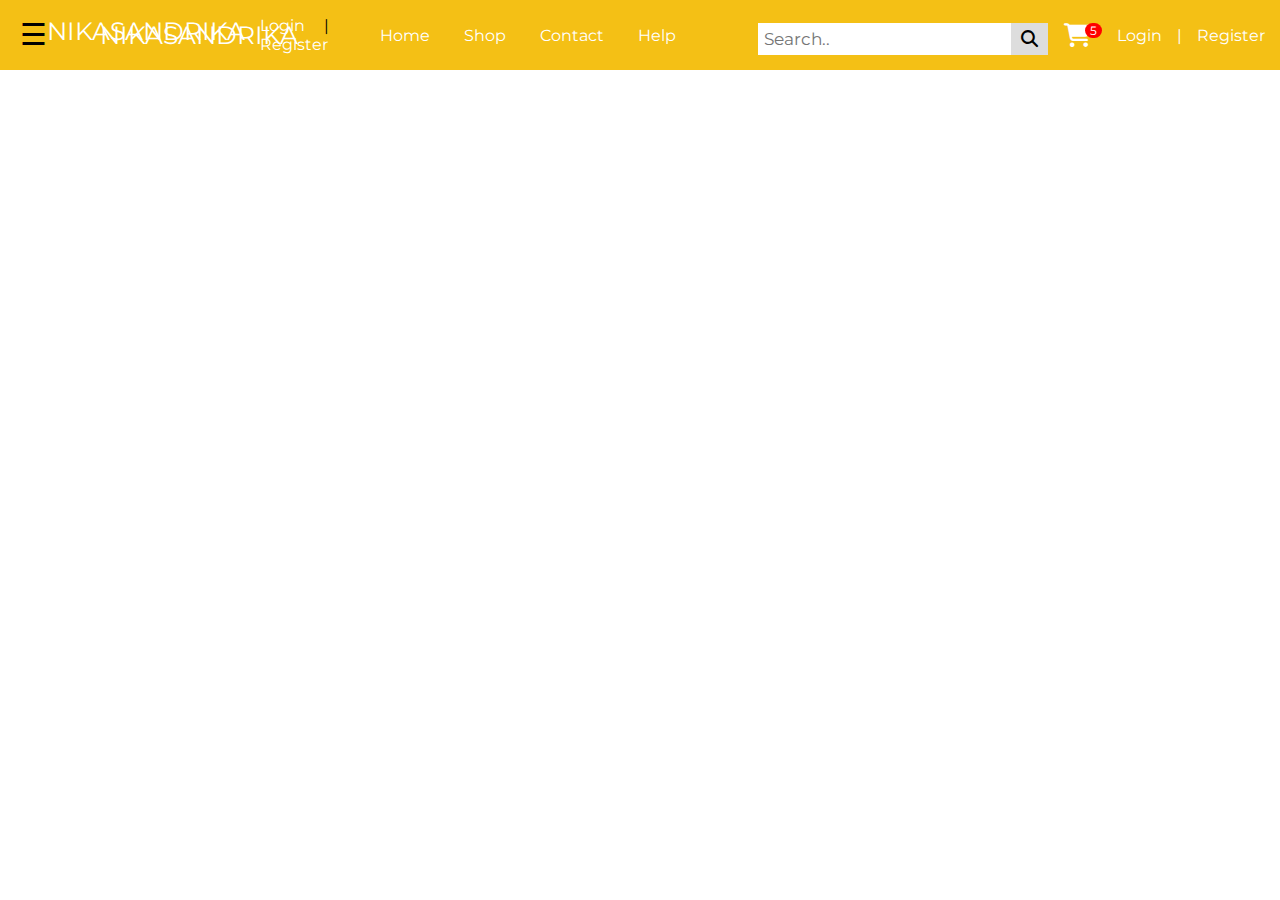
<file: index.html>
<!DOCTYPE html>
<html lang="en">
<head>
    <meta charset="UTF-8">
    <meta http-equiv="X-UA-Compatible" content="IE=edge">
    <meta name="viewport" content="width=device-width, initial-scale=1.0">
    <link rel="stylesheet" href="./css/style.css">
    <link rel="stylesheet" href="https://unpkg.com/swiper@8/swiper-bundle.min.css"/>
    <link rel="stylesheet" href="https://cdnjs.cloudflare.com/ajax/libs/font-awesome/6.1.1/css/all.min.css">
    <link rel="stylesheet" href="css/responsive.css">
    <title>Document</title>
</head>
<body>
    <header class="header-container">
        <div class="burgermenu">
            <div id="myNav" class="overlay">
                <a href="javascript:void(0)" class="closebtn" onclick="closeNav()">&times;</a>
                <div class="overlay-content">
                    <a href="" class="sigane">                    
                        <div class="search-container2">
                            <form action="search-bar">
                                <input class="searchbar-input" type="text" placeholder="Search.." name="search">
                                <button type="submit"><i class="fa fa-search"></i></button>
                            </form>
                        </div>
                    </a>
                    <a href="./index.html">Home</a>
                    <a href="./shop.html">Shop</a>
                    <a href="#">Contact</a>
                    <a href="#">Help</a>
                </div>
            </div>
              <span style="font-size:30px;cursor:pointer" onclick="openNav()">&#9776;</span>
              <div class="logo2">
                <a href="./index.html">NIKASANDRIKA</i></a>
            </div>
            <div class="login">
                <a class="header-text-item" href="./auth.html">Login</a>
                <span>|</span>
                <a class="header-text-item" href="./registration.html">Register</a>
               </div>
        </div>
        <div class="container header-container">
            <div class="logo">
                <a href="./index.html">NIKASANDRIKA</i></a>
            </div>
            <nav>
                <div>
                    <a href="./index.html">Home</a>
                    <a href="./shop.html">Shop</a>
                    <a href="#">Contact</a>
                    <a href="#">Help</a>
                </div>
            </nav>
            <div class="header-text">
                <div class="search-container">
                    <form action="search-bar">
                      <input class="searchbar-input" type="text" placeholder="Search.." name="search">
                      <button type="submit"><i class="fa fa-search"></i></button>
                    </form>
                </div>
                <span class="cart-container">
                    <div class="fa" style="font-size:24px"><a href=""><i class="fa-solid fa-cart-shopping"></a></i></div>
                    <span class='badge badge-warning' id='lblCartCount'> 5 </span>
                </span>
                <a class="header-text-item" href="./auth.html">Login</a>
                <span>|</span>
                <a class="header-text-item" href="./registration.html">Register</a>
            </div>
        </div>
    </header>
    <!-- <div class="container">
        <div class="slideshow-container">

            <div class="mySlides fade">
              <div class="numbertext">1 / 3</div>
              <img src="images/banners/banner.jpg" style="width:100%">
            </div>
            
            <div class="mySlides fade">
              <div class="numbertext">2 / 3</div>
              <img src="images/banners/banner1.jpg" style="width:100%">
            </div>
            
            <div class="mySlides fade">
              <div class="numbertext">3 / 3</div>
              <img src="images/banners/banner.jpg" style="width:100%">
            </div>
            
            <a class="prev" onclick="plusSlides(-1)">❮</a>
            <a class="next" onclick="plusSlides(1)">❯</a>
            
            </div>
            <br>
            
            <div style="text-align:center">
              <span class="dot" onclick="currentSlide(1)"></span> 
              <span class="dot" onclick="currentSlide(2)"></span> 
              <span class="dot" onclick="currentSlide(3)"></span> 
            </div>
    </div>
        <h4 class="header-title">Top Products</h4>
        <div class="container home-container">
            <div class="home-card">
                <img src="./images/product/ATX-Jeans.jpg" alt="Atx-Jeans" style="width:100%">
                <h1>Atx-Jeans</h1>
                <p class="price">$19.99</p>
                <p>Some text about the jeans. Super slim and comfy lorem ipsum lorem jeansum. Lorem jeamsun denim lorem jeansum.</p>
                <p><button class="btn-primary">Add to Cart</button></p>
            </div>
            <div class="home-card">
                <img src="./images/product/ATX-Jeans.jpg" alt="Atx-Jeans" style="width:100%">
                <h1>Atx-Jeans</h1>
                <p class="price">$19.99</p>
                <p>Some text about the jeans. Super slim and comfy lorem ipsum lorem jeansum. Lorem jeamsun denim lorem jeansum.</p>
                <p><button class="btn-primary">Add to Cart</button></p>
            </div>
            <div class="home-card">
                <img src="./images/product/ATX-Jeans.jpg" alt="Atx-Jeans" style="width:100%">
                <h1>Atx-Jeans</h1>
                <p class="price">$19.99</p>
                <p>Some text about the jeans. Super slim and comfy lorem ipsum lorem jeansum. Lorem jeamsun denim lorem jeansum.</p>
                <p><button class="btn-primary">Add to Cart</button></p>
            </div>
            <div class="home-card">
                <img src="./images/product/ATX-Jeans.jpg" alt="Atx-Jeans" style="width:100%">
                <h1>Atx-Jeans</h1>
                <p class="price">$19.99</p>
                <p>Some text about the jeans. Super slim and comfy lorem ipsum lorem jeansum. Lorem jeamsun denim lorem jeansum.</p>
                <p><button class="btn-primary">Add to Cart</button></p>
            </div>
        </div> -->


    <script src="./javascript/main.js"></script>
</body>
</html>
</file>
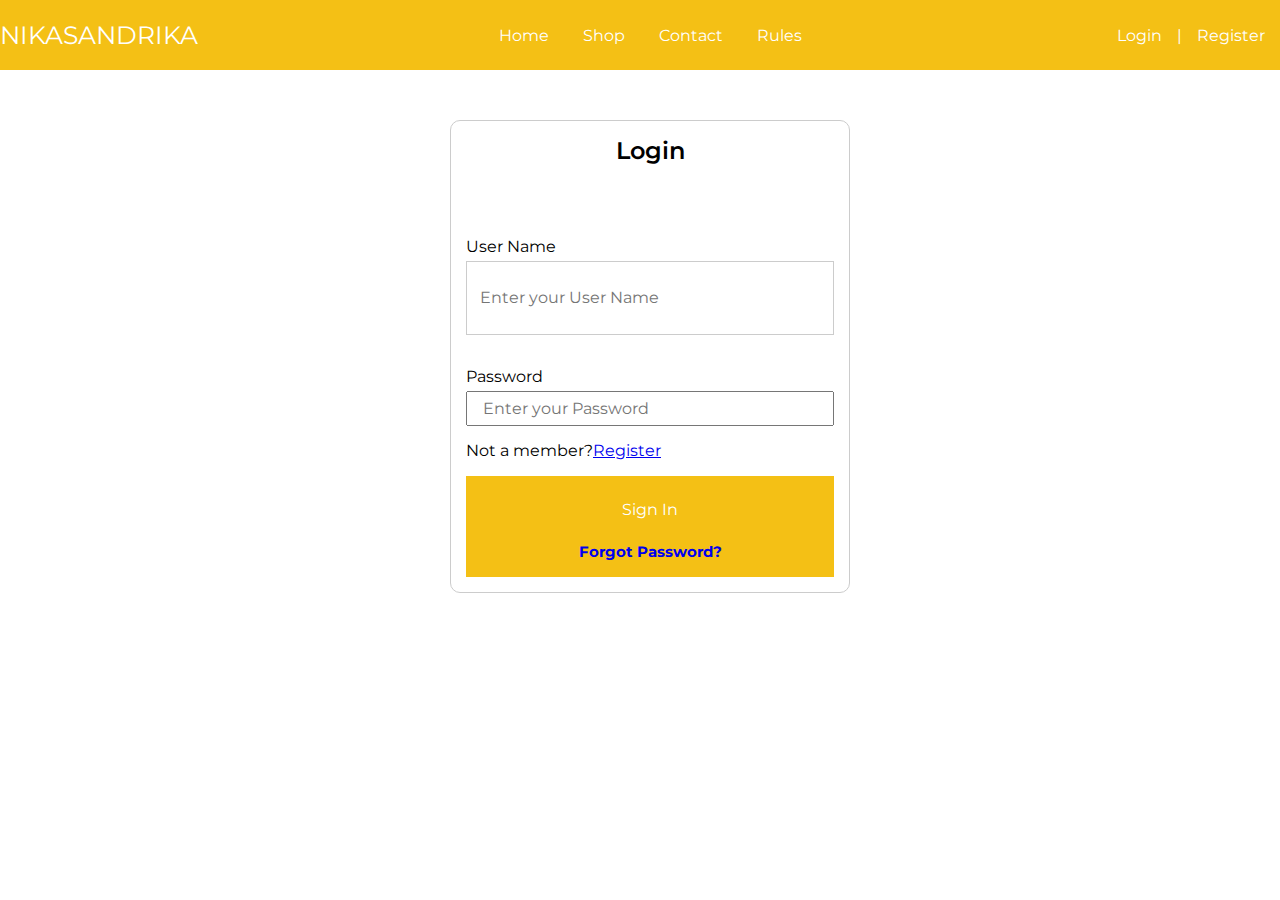
<file: auth.html>
<!DOCTYPE html>
<html lang="en">
    <head>
        <meta charset="UTF-8">
        <meta http-equiv="X-UA-Compatible" content="IE=edge">
        <meta name="viewport" content="width=device-width, initial-scale=1.0">
        <link rel="stylesheet" href="./css/style.css">
        <link rel="stylesheet" href="https://cdnjs.cloudflare.com/ajax/libs/font-awesome/6.1.1/css/all.min.css" integrity="sha512-KfkfwYDsLkIlwQp6LFnl8zNdLGxu9YAA1QvwINks4PhcElQSvqcyVLLD9aMhXd13uQjoXtEKNosOWaZqXgel0g==" crossorigin="anonymous" referrerpolicy="no-referrer" />
        <title>Document</title>
    </head>
    <body>
        <header class="header-container">
            <div class="container header-container">
                <div class="logo">
                    <a href="#">NIKASANDRIKA</i></a>
                </div>
                <nav>
                    <div>
                        <a href="./index.html">Home</a>
                        <a href="./shop.html">Shop</a>
                        <a href="#">Contact</a>
                        <a href="#">Rules</a>
                    </div>
                </nav>
                <div class="header-text">
                    <a href="#"><i class="fa-solid fa-cart-shopping shopping-icon"></i></a>
                    <a class="header-text-item" href="./auth.html">Login</a>
                    <span>|</span>
                    <a class="header-text-item" href="./registration.html">Register</a>
                </div>
            </div>
        </header>
        <div class="container body-container">
            <div class="auth-form-container">
                <form action="">
                    <h1>Login</h1>
                    <div class="form-group">
                        <label class="text-input-label" for="userName">User Name</label>
                        <input class="text-input" type="text" name="userName" id="userName" placeholder="Enter your User Name" required>
                    </div>
                    <div class="form-group">
                        <label class="text-input-label"  for="password">Password</label>
                        <input class="text-input" type="password" name="password" id="password" placeholder="Enter your Password" required>
                    </div>
                    <div class="form-grop">
                        <p>Not a member?<a href="./registration.html">Register</a></p>
                    </div>
                    <div class="submit">
                        <button class="btn btn-primary">Sign In</button>
                        <a class="reset-pass-link" href="./reset.html">Forgot Password?</a>
                    </div>
                </form>
            </div>
        </div>
    </body>
</html>
</file>
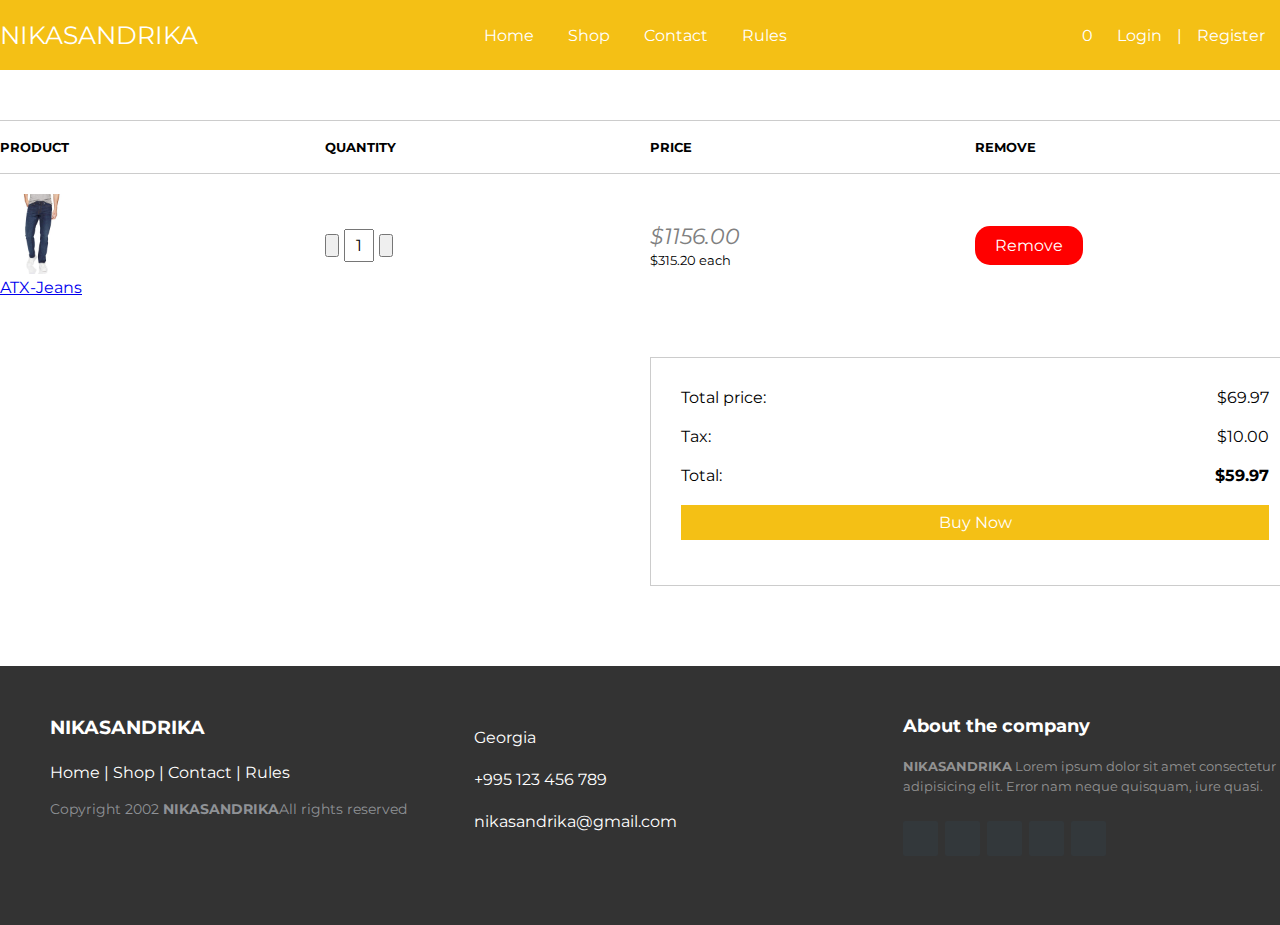
<file: cart.html>
<!DOCTYPE html>
<html lang="en">
<head>
    <meta charset="UTF-8">
    <meta http-equiv="X-UA-Compatible" content="IE=edge">
    <meta name="viewport" content="width=device-width, initial-scale=1.0">
    <link rel="stylesheet" href="./css/style.css">
    <link rel="stylesheet" href="https://cdnjs.cloudflare.com/ajax/libs/font-awesome/6.1.1/css/all.min.css" integrity="sha512-KfkfwYDsLkIlwQp6LFnl8zNdLGxu9YAA1QvwINks4PhcElQSvqcyVLLD9aMhXd13uQjoXtEKNosOWaZqXgel0g==" crossorigin="anonymous" referrerpolicy="no-referrer" />
    <title>Document</title>
</head>
<body>
    <header class="header-container">
        <div class="container header-container">
            <div class="logo">
                <a href="#">NIKASANDRIKA</i></a>
            </div>
            <nav>
                <div>
                    <a href="./index.html">Home</a>
                    <a href="./shop.html">Shop</a>
                    <a href="#">Contact</a>
                    <a href="#">Rules</a>
                </div>
            </nav>
            <div class="header-text">
                <a href="#"><i class="fa-solid fa-cart-shopping shopping-icon"></i></a>
                <span class="badge badge-pill badge-danger notify">0</span>
                <a class="header-text-item" href="./auth.html">Login</a>
                <span>|</span>
                <a class="header-text-item" href="./registration.html">Register</a>
            </div>
        </div>
    </header>
    <section id="cart" class="section-p1">
        <div class="container">
            <table width="100%">
                <div>
                    <thead>
                        <tr>
                            <td>Product</td>
                            <td>Quantity</td>
                            <td>Price</td>
                            <td>Remove</td>
                        </tr>
                    </thead>
                    <tbody>
                        <td>
                            <figure class="product">
                                <div class="aside"><img src="./images/product/ATX-Jeans.jpg"></div>
                                <figcaption class="info">
                                    <a href="#" class="title text-dark">ATX-Jeans</a>
                                </figcaption>
                            </figure>
                        </td>
                        <td> 
                            <div class="col"> 
                                <div class="quantity">
                                    <div class="input-group-prepend">
                                        <button class="btn" type="button" id="button-plus"> <i class="fa fa-minus"></i> </button>
                                    </div>
                                    <input type="text" class="form-control"  value="1">
                                    <div class="input-group-append">
                                        <button class="btn" type="button" id="button-minus"> <i class="fa fa-plus"></i> </button>
                                    </div>
                                </div>
                            </div>
                        </td>
                        <td> 
                            <div class="price-wrap"> 
                                <var class="price">$1156.00</var> 
                                <small class="text-muted"> $315.20 each </small> 
                            </div> <!-- price-wrap .// -->
                        </td>
                        <td class="text-right"> 
                        <a href="" class="btn btn-danger"><span>Remove</span></a>
                        </td>
                    </tbody>
                </div>
            </table>
        </div>
        <div class="container">
            <div class="cart">
                <div class="card-body">
                    <dl class="dlist-align">
                      <dt >Total price:</dt>
                      <dd>$69.97</dd>
                    </dl>
                    <dl class="dlist-align">
                      <dt>Tax:</dt>
                      <dd> $10.00</dd>
                    </dl>
                    <dl class="dlist-align">
                      <dt>Total:</dt>
                      <dd><strong>$59.97</strong></dd>
                    </dl>
                <button class="btn-primary">Buy Now</button>
        </div>
    </section>
    <footer class="footer-distributed">
        <div class="container">
            <div class="footer-left">
                <h3>NIKASANDRIKA</h3>
                <p class="footer-links">
                    <a href="./index.html">Home</a>
                    <span>|</span>
                    <a href="./shop.html">Shop</a>
                    <span>|</span>
                    <a href="#">Contact</a>
                    <span>|</span>
                    <a href="#">Rules</a>
                </p>
                <p class="footer-company-name">Copyright 2002 <strong>NIKASANDRIKA</strong>All rights reserved</p>
            </div>
            <div class="footer-center">
                <div>
                    <i class="fa-solid fa-location-dot"></i>
                    <p>Georgia</p>
                </div>
                <div>
                    <i class="fa fa-phone"></i>
                    <p>+995 123 456 789</p>
                </div>
                <div>
                    <i class="fa fa-envelope"></i>
                    <p><a href="#">nikasandrika@gmail.com</a></p>
                </div>
            </div>
            <div class="footer-right">
                <p class="footer-company-about">
                    <span>About the company</span>
                    <strong>NIKASANDRIKA</strong> Lorem ipsum dolor sit amet consectetur adipisicing elit. Error nam neque quisquam, iure quasi.
                </p>
                <div class="footer-icons">
                    <a href="#"><i class="fa-brands fa-facebook-f"></i></a>
                    <a href="#"><i class="fa-brands fa-instagram"></i></a>
                    <a href="#"><i class="fa-brands fa-linkedin-in"></i></a>
                    <a href="#"><i class="fa-brands fa-twitter"></i></a>
                    <a href="#"><i class="fa-brands fa-github"></i></a>
                </div>
            </div>
        </div>
   </footer>
    

    <script src="./javascript/main.js"></script>
</body>
</html>
</file>
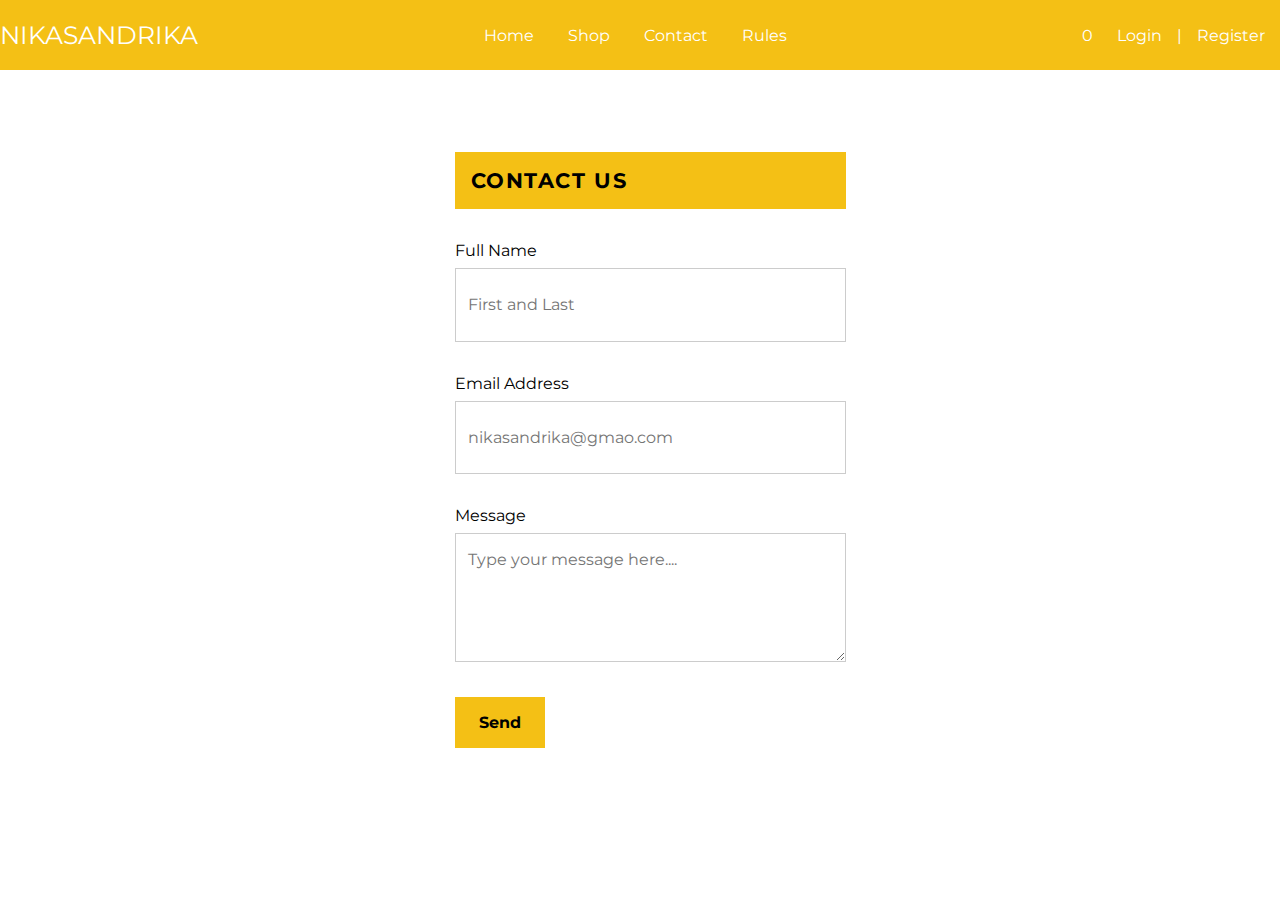
<file: contact.html>
<!DOCTYPE html>
<html lang="en">
<head>
    <meta charset="UTF-8">
    <meta http-equiv="X-UA-Compatible" content="IE=edge">
    <meta name="viewport" content="width=device-width, initial-scale=1.0">
    <link rel="stylesheet" href="./css/style.css">
    <title>Document</title>
</head>
<body>
    <header class="header-container">
        <div class="container header-container">
            <div class="logo">
                <a href="#">NIKASANDRIKA</i></a>
            </div>
            <nav>
                <div>
                    <a href="./index.html">Home</a>
                    <a href="./shop.html">Shop</a>
                    <a href="#">Contact</a>
                    <a href="#">Rules</a>
                </div>
            </nav>
            <div class="header-text">
                <a href="#"><i class="fa-solid fa-cart-shopping shopping-icon"></i></a>
                <span class="badge badge-pill badge-danger notify">0</span>
                <a class="header-text-item" href="./auth.html">Login</a>
                <span>|</span>
                <a class="header-text-item" href="./registration.html">Register</a>
            </div>
        </div>
    </header>
    <section class="container">
        <div class="wrapper">
            <h2>CONTACT US</h2>
            <form action="" method="POST">
              <div class="form-group">
                <label for="name">Full Name</label>
                <input type="text" name="Name" id="name" placeholder="First and Last" required minlength="3" maxlength="25" />
              </div>
              <div class="form-group">
                <label for="email">Email Address</label>
                <input type="email" name="Email" id="email" placeholder="nikasandrika@gmao.com" required />
              </div>
              <div class="form-group">
                <label for="message">Message</label>
                <textarea name="Message" id="message" rows="5" placeholder="Type your message here...."></textarea>
              </div>
              <div class="form-group">
                <button type="submit" class="submit">Send</button>
              </div>
            </form>
          </div>
    </section>
</body>
</html>
</file>
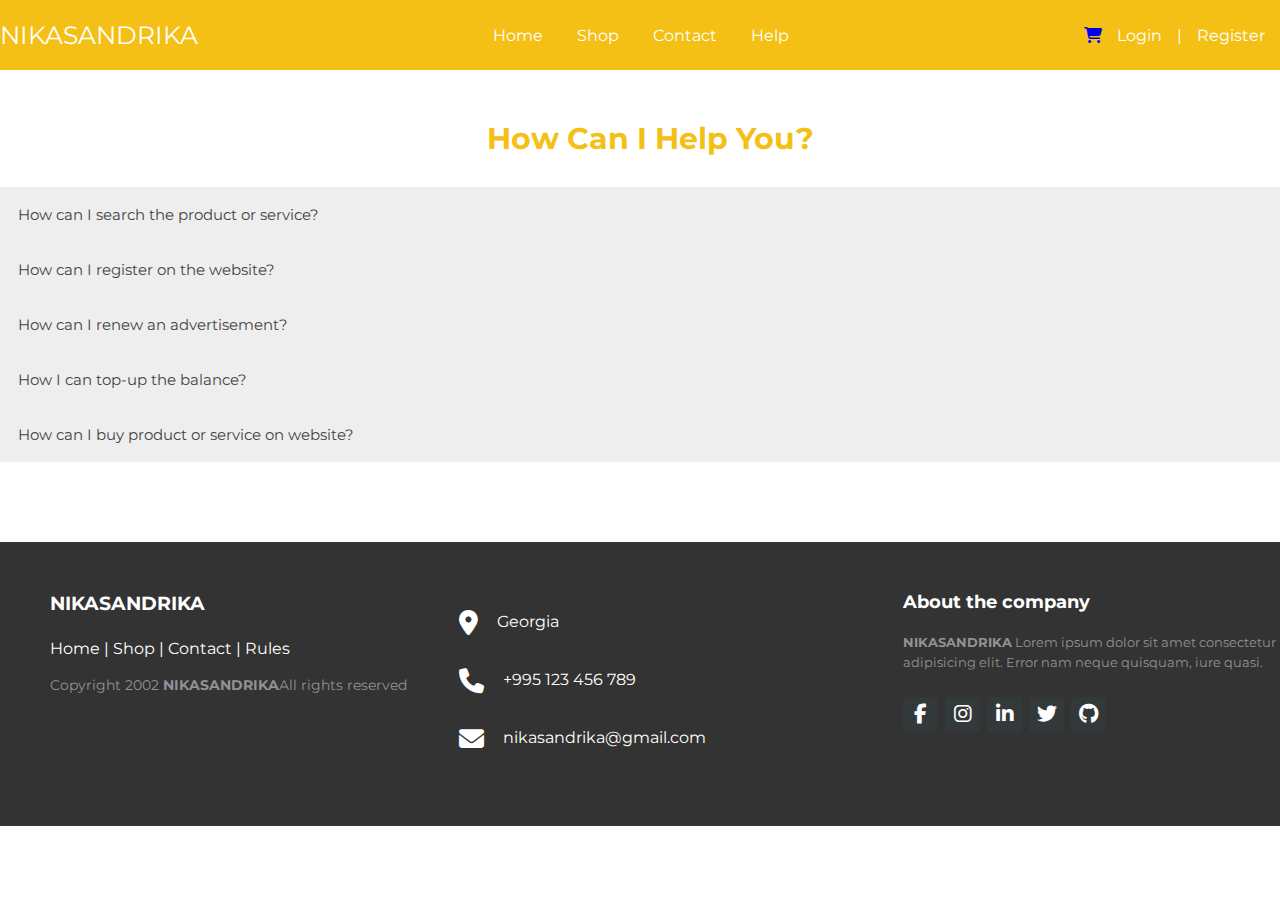
<file: help.html>
<!DOCTYPE html>
<html lang="en">
<head>
    <meta charset="UTF-8">
    <meta http-equiv="X-UA-Compatible" content="IE=edge">
    <meta name="viewport" content="width=device-width, initial-scale=1.0">
    <link rel="stylesheet" href="./css/style.css">
    <link rel="stylesheet" href="https://cdnjs.cloudflare.com/ajax/libs/font-awesome/6.1.1/css/all.min.css">
    <title>Document</title>
</head>
<body>
    <header class="header-container">
        <div class="container header-container">
            <div class="logo">
                <a href="#">NIKASANDRIKA</i></a>
            </div>
            <nav>
                <div>
                    <a href="./index.html">Home</a>
                    <a href="./shop.html">Shop</a>
                    <a href="#">Contact</a>
                    <a href="#">Help</a>
                </div>
            </nav>
            <div class="header-text">
                <a href="./cart.html"><i class="fa-solid fa-cart-shopping shopping-icon"></i></a>
                <a class="header-text-item" href="./auth.html">Login</a>
                <span>|</span>
                <a class="header-text-item" href="./registration.html">Register</a>
            </div>
        </div>
    </header>
    <section class="container help-container">
        <h3>How Can I Help You?</h3>
        <button class="accordion">How can I search the product or service?</button>
<div class="panel">
    <p>You can search for desirable products and services on the website by categories and with key words. Clicking on the button “Search” there will appear advertisements for you. On the left side of the search results there is additional menu which helps you to filter advertisements in details by price range, by product condition, by type of advertisement or by type of selling.</p>
</div>

<button class="accordion">How can I register on the website?</button>
<div class="panel">
    <p>In order to use the Mymarket services completely, first you should register on the web page. On the home page click the button  “Log in”, then click the button  “Registration” and fill the required fields.
        E-mail - In this field please indicate your active e-mail, because after registration it is necessary to activate the profile from the specified e-mail.</p>
</div>

<button class="accordion">How can I renew an advertisement?</button>
<div class="panel">
    <p>In the process of searching for ads on Mymarket, after selecting the corresponding category first you can see the Super VIP advertisements, afterwards VIP+ advertisements, then VIP advertisements, and afterwards advertisements by categories in chronological order. </p>
</div>
<button class="accordion">How I can top-up the balance?</button>
<div class="panel">
    <p>In order to top-up the balance you will need your users name or users ID number (indicated on My Page) and smart payment machine (Paybox, Express pay or iPay).  The payment process in the smart payment machine is the following: </p>
</div>
<button class="accordion">How can I buy product or service on website?</button>
<div class="panel">
    Enter the required product  page, click on "Buy", select quantity of units and click on "Continue".
In case of first purchase, you need to fill your personal information and delivery address. For that click on the button  select "new address list", fill in the recipient's name, number, tel. Number and address where you want to receive the order.
</div>
    </section>
    <footer class="footer-distributed">
        <div class="container">
            <div class="footer-left">
                <h3>NIKASANDRIKA</h3>
                <p class="footer-links">
                    <a href="./index.html">Home</a>
                    <span>|</span>
                    <a href="./shop.html">Shop</a>
                    <span>|</span>
                    <a href="#">Contact</a>
                    <span>|</span>
                    <a href="#">Rules</a>
                </p>
                <p class="footer-company-name">Copyright 2002 <strong>NIKASANDRIKA</strong>All rights reserved</p>
            </div>
            <div class="footer-center">
                <div>
                    <i class="fa-solid fa-location-dot"></i>
                    <p>Georgia</p>
                </div>
                <div>
                    <i class="fa fa-phone"></i>
                    <p>+995 123 456 789</p>
                </div>
                <div>
                    <i class="fa fa-envelope"></i>
                    <p><a href="#">nikasandrika@gmail.com</a></p>
                </div>
            </div>
            <div class="footer-right">
                <p class="footer-company-about">
                    <span>About the company</span>
                    <strong>NIKASANDRIKA</strong> Lorem ipsum dolor sit amet consectetur adipisicing elit. Error nam neque quisquam, iure quasi.
                </p>
                <div class="footer-icons">
                    <a href="#"><i class="fa-brands fa-facebook-f"></i></a>
                    <a href="#"><i class="fa-brands fa-instagram"></i></a>
                    <a href="#"><i class="fa-brands fa-linkedin-in"></i></a>
                    <a href="#"><i class="fa-brands fa-twitter"></i></a>
                    <a href="#"><i class="fa-brands fa-github"></i></a>
                </div>
            </div>
        </div>
   </footer>

    
    <script src="./javascript/app.js">

    </script>
</file>
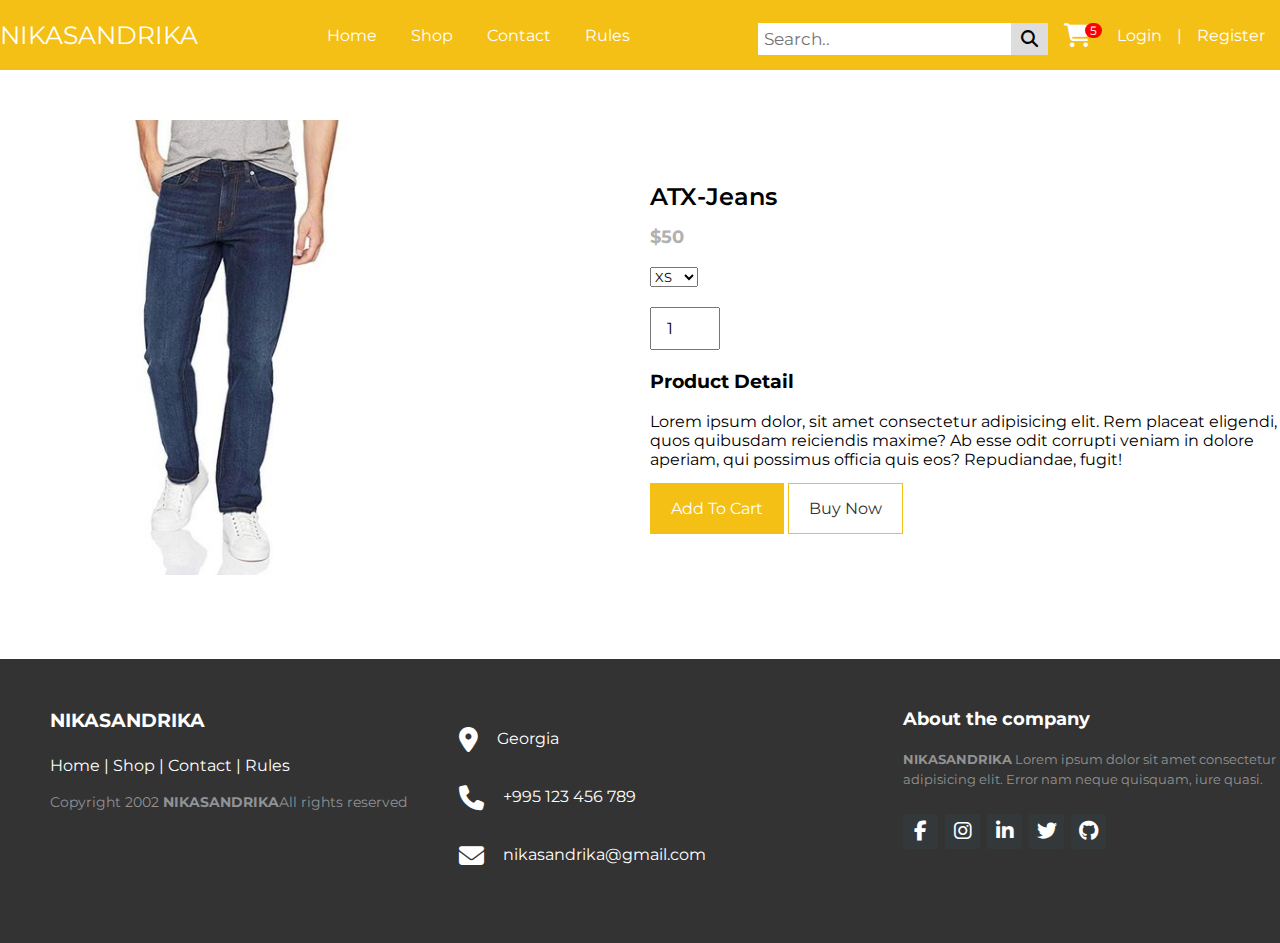
<file: productDetail.html>
<!DOCTYPE html>
<html lang="en">
<head>
    <meta charset="UTF-8">
    <meta http-equiv="X-UA-Compatible" content="IE=edge">
    <meta name="viewport" content="width=device-width, initial-scale=1.0"><link rel="stylesheet" href="./css/style.css">
    <link rel="stylesheet" href="https://cdnjs.cloudflare.com/ajax/libs/font-awesome/6.1.1/css/all.min.css">
    <title>Document</title>
</head>
<body>
    <header class="header-container">
        <div class="container header-container">
            <div class="logo">
                <a href="./index.html">NIKASANDRIKA</i></a>
            </div>
            <nav>
                <div>
                    <a href="./index.html">Home</a>
                    <a href="./shop.html">Shop</a>
                    <a href="#">Contact</a>
                    <a href="#">Rules</a>
                </div>
            </nav>
            <div class="header-text">
                <div class="search-container">
                    <form action="search-bar">
                      <input class="searchbar-input" type="text" placeholder="Search.." name="search">
                      <button type="submit"><i class="fa fa-search"></i></button>
                    </form>
                </div>
                <span class="cart-container">
                    <div class="fa" style="font-size:24px"><a href=""><i class="fa-solid fa-cart-shopping"></a></i></div>
                    <span class='badge badge-warning' id='lblCartCount'> 5 </span>
                </span>
                <a class="header-text-item" href="./auth.html">Login</a>
                <span>|</span>
                <a class="header-text-item" href="./registration.html">Register</a>
            </div>
        </div>
    </header>
    <section class="container">
        <div class="row">
            <div class="col-2">
                <img src="./images/product/ATX-Jeans.jpg" alt="">
            </div>
        
            <div class="col-2">
                <h1>ATX-Jeans</h1>
                <h4>$50</h4>
                <select>
                    <option>XS</option>
                    <option>S</option>
                    <option>M</option>
                    <option>l</option>
                    <option>XXL</option>
                </select>
                <input type="number" value="1">
                <h3>Product Detail</h3>
                <br>
                <p>Lorem ipsum dolor, sit amet consectetur adipisicing elit. Rem placeat eligendi, quos quibusdam reiciendis maxime? Ab esse odit corrupti veniam in dolore aperiam, qui possimus officia quis eos? Repudiandae, fugit!</p>
                <a class="primary-btn" href="./cart.html">Add To Cart</a>
                <a class="second-btn" href="./cart.html">Buy Now</a>
                
            </div>
        </div>
        
    </section>
    <footer class="footer-distributed">
        <div class="container">
            <div class="footer-left">
                <h3>NIKASANDRIKA</h3>
                <p class="footer-links">
                    <a href="./index.html">Home</a>
                    <span>|</span>
                    <a href="./shop.html">Shop</a>
                    <span>|</span>
                    <a href="#">Contact</a>
                    <span>|</span>
                    <a href="#">Rules</a>
                </p>
                <p class="footer-company-name">Copyright 2002 <strong>NIKASANDRIKA</strong>All rights reserved</p>
            </div>
            <div class="footer-center">
                <div>
                    <i class="fa-solid fa-location-dot"></i>
                    <p>Georgia</p>
                </div>
                <div>
                    <i class="fa fa-phone"></i>
                    <p>+995 123 456 789</p>
                </div>
                <div>
                    <i class="fa fa-envelope"></i>
                    <p><a href="#">nikasandrika@gmail.com</a></p>
                </div>
            </div>
            <div class="footer-right">
                <p class="footer-company-about">
                    <span>About the company</span>
                    <strong>NIKASANDRIKA</strong> Lorem ipsum dolor sit amet consectetur adipisicing elit. Error nam neque quisquam, iure quasi.
                </p>
                <div class="footer-icons">
                    <a href="#"><i class="fa-brands fa-facebook-f"></i></a>
                    <a href="#"><i class="fa-brands fa-instagram"></i></a>
                    <a href="#"><i class="fa-brands fa-linkedin-in"></i></a>
                    <a href="#"><i class="fa-brands fa-twitter"></i></a>
                    <a href="#"><i class="fa-brands fa-github"></i></a>
                </div>
            </div>
        </div>
   </footer>

    
</body>
</html>
</file>
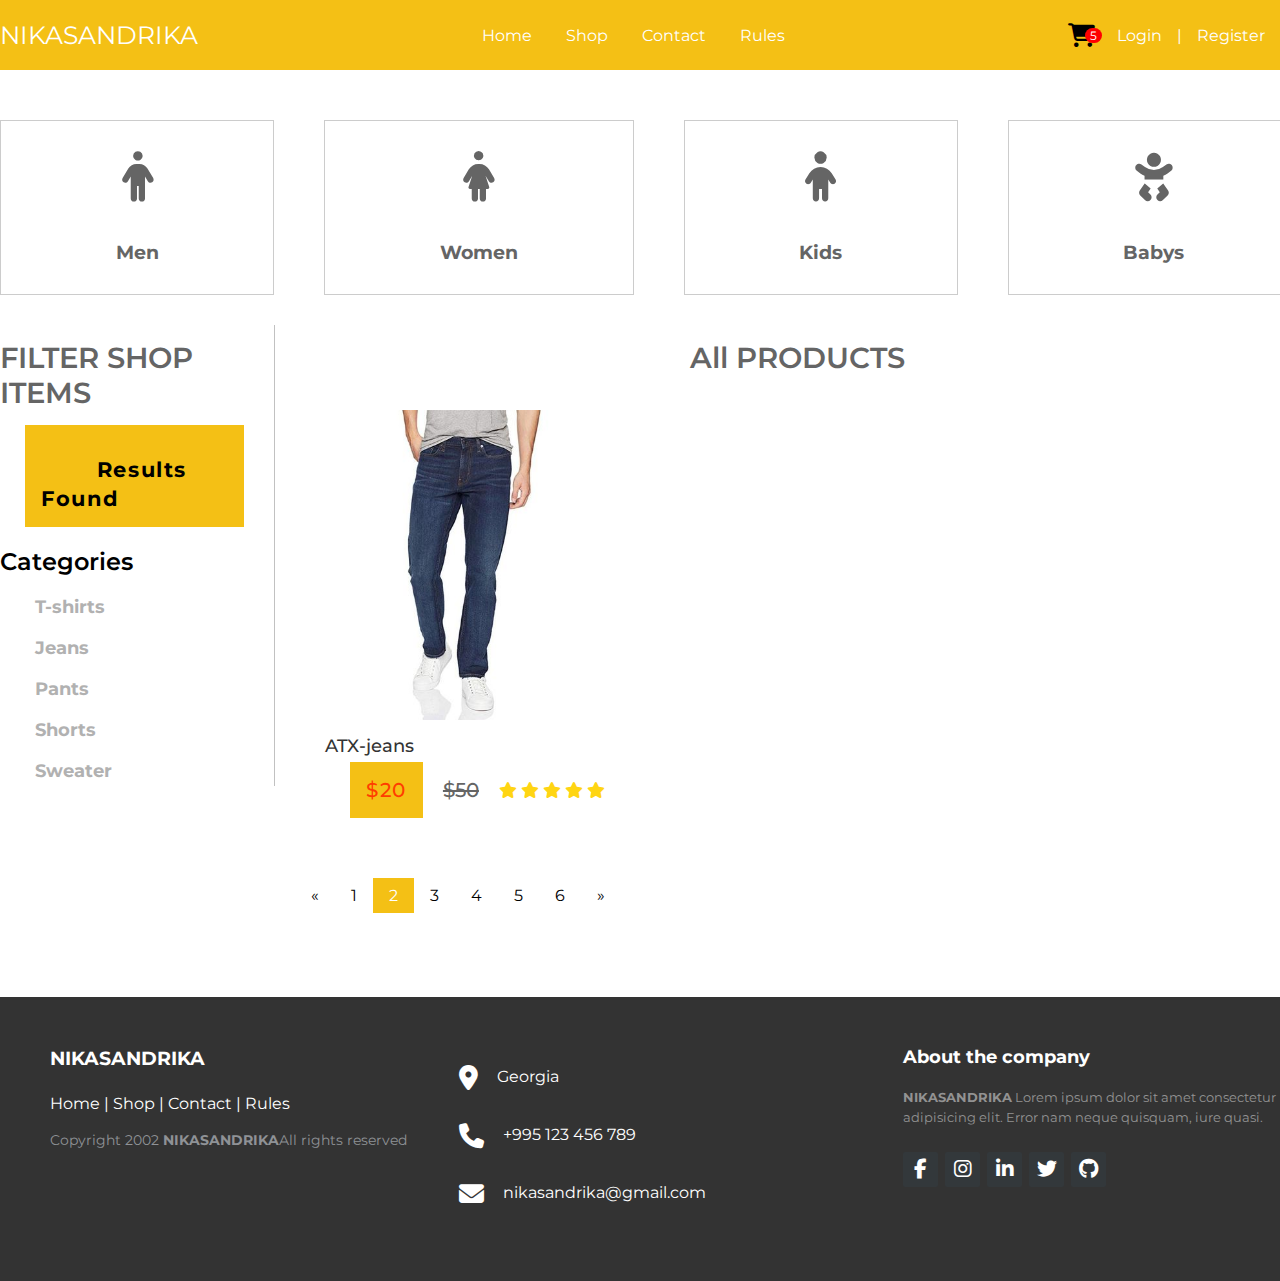
<file: shop.html>
<!DOCTYPE html>
<html lang="en">
<head>
    <meta charset="UTF-8">
    <meta http-equiv="X-UA-Compatible" content="IE=edge">
    <meta name="viewport" content="width=device-width, initial-scale=1.0">
    <link rel="stylesheet" href="./css/style.css">
    <link rel="stylesheet" href="https://cdnjs.cloudflare.com/ajax/libs/font-awesome/6.1.1/css/all.min.css">
    <title>shop</title>
</head>
<body>
    <header class="header-container">
        <div class="container header-container">
            <div class="logo">
                <a href="./index.html">NIKASANDRIKA</i></a>
            </div>
            <nav>
                <div>
                    <a href="./index.html">Home</a>
                    <a href="./shop.html">Shop</a>
                    <a href="#">Contact</a>
                    <a href="#">Rules</a>
                </div>
            </nav>
            <div class="header-text">
                <i class="fa" style="font-size:24px">&#xf07a;</i>
                <span class='badge badge-warning' id='lblCartCount'> 5 </span>
                <a class="header-text-item" href="./auth.html">Login</a>
                <span>|</span>
                <a class="header-text-item" href="./registration.html">Register</a>
            </div>
        </div>
    </header>
    <section class="container body-container">
        <div class="d-flex main-categories">
            <a href="" class="main-category-item">
                <i class="fa-solid fa-person"></i>
                <h3>Men</h3>
            </a>
            <a href="" class="main-category-item">
                <i class="fa-solid fa-person-dress"></i>
                <h3>Women</h3>
            </a>
                <a href="" class="main-category-item">
                <i class="fa-solid fa-child"></i>
            <h3>Kids</h3>
            </a>
            <a href="" class="main-category-item">
                <i class="fa-solid fa-baby"></i>
                <h3>Babys</h3>
            </a>
        </div>
        <div class="d-flex shop-body">
            <ul class="category-navigation-list">      
                  <aside id="filters">
                    <h1 class="bigHead">FILTER SHOP ITEMS</h1>
                    <h2 class="bump"><span class="results">37</span> Results Found</h2>
                  
                    <div id="type">
                      <h1>Categories</h1>
                      <div class="bump">
                        <div class="box1">
                          <h4><a href=""> T-shirts </a></h4>
                        </div>
                        <div class="box1">
                          <h4><a href=""> Jeans </a></h4>
                        </div>
                        <div class="box1">
                          <h4><a href="">Pants</a></h4>
                        </div>
                        <div class="box1">
                          <h4><a href="">Shorts</a> </h4>
                        </div>
                        <div class="box1">
                          <h4><a href=""> Sweater</a></h4>
                        </div>
                      </div>
                    </div>
                    <!--END SPECIALS RANGE -->
                  </aside>
            </ul>
            <div class="blog-container">
                <h1 class="bigHead center">All PRODUCTS</h1>
                <div class="section_container">
                    <div class="card">
                        <div class="imgBx">
                            <img src="./images/product/ATX-Jeans.jpg" alt="">
                            <ul class="action">
                                <li><i class="fa-solid fa-eye"></i><span>Add To Wish List</span></li>
                                <li><i class="fa-regular fa-heart"></i><span>View Details</span></li>
                                <li><i class="fa-solid fa-cart-shopping"></i><span>Add To Cart</span></li>
                            </ul>
                        </div>
                        <div class="content">
                             <div class="ProductName">
                                 <h3>ATX-jeans</h3>
                             </div>
                             <div class="price_rating">
                                 <h2>$20</h2>
                                 <h3>$50</h3>
                                 <div class="rating">
                                  <i class="fa-solid fa-star"></i>
                                  <i class="fa-solid fa-star"></i>
                                  <i class="fa-solid fa-star"></i>
                                  <i class="fa-solid fa-star"></i>
                                  <i class="fa-solid fa-star"></i>
                                 </div>
                             </div>
                        </div>
                    </div>
                    
                </div>
                <div class="pagination">
                    <a href="#">&laquo;</a>
                    <a href="#">1</a>
                    <a class="active" href="#">2</a>
                    <a href="#">3</a>
                    <a href="#">4</a>
                    <a href="#">5</a>
                    <a href="#">6</a>
                    <a href="#">&raquo;</a>
                  </div>
            </div>
        </div>
    </section>
    <footer class="footer-distributed">
        <div class="container">
            <div class="footer-left">
                <h3>NIKASANDRIKA</h3>
                <p class="footer-links">
                    <a href="./index.html">Home</a>
                    <span>|</span>
                    <a href="./shop.html">Shop</a>
                    <span>|</span>
                    <a href="#">Contact</a>
                    <span>|</span>
                    <a href="#">Rules</a>
                </p>
                <p class="footer-company-name">Copyright 2002 <strong>NIKASANDRIKA</strong>All rights reserved</p>
            </div>
            <div class="footer-center">
                <div>
                    <i class="fa-solid fa-location-dot"></i>
                    <p>Georgia</p>
                </div>
                <div>
                    <i class="fa fa-phone"></i>
                    <p>+995 123 456 789</p>
                </div>
                <div>
                    <i class="fa fa-envelope"></i>
                    <p><a href="#">nikasandrika@gmail.com</a></p>
                </div>
            </div>
            <div class="footer-right">
                <p class="footer-company-about">
                    <span>About the company</span>
                    <strong>NIKASANDRIKA</strong> Lorem ipsum dolor sit amet consectetur adipisicing elit. Error nam neque quisquam, iure quasi.
                </p>
                <div class="footer-icons">
                    <a href="#"><i class="fa-brands fa-facebook-f"></i></a>
                    <a href="#"><i class="fa-brands fa-instagram"></i></a>
                    <a href="#"><i class="fa-brands fa-linkedin-in"></i></a>
                    <a href="#"><i class="fa-brands fa-twitter"></i></a>
                    <a href="#"><i class="fa-brands fa-github"></i></a>
                </div>
            </div>
        </div>
   </footer>

    
    <script src="./javascript/main.js">

    </script>
</body>
</html>
</file>
<file: css/style.css>
@import url('https://fonts.googleapis.com/css2?family=Montserrat:wght@100;200;300;400;500;600;700;800;900&display=swap');
/* =======gobal styles========== */
*{
    margin: 0;
    padding: 0;
    box-sizing: border-box;
    font-family: 'Montserrat', sans-serif;
}
.w-100{
    width: 100%;
}
.mb-15{
    margin-bottom:15px ;
}
.container{
    width: 1300px;
    margin: auto;
}
.d-flex{
    display: flex;
}
.d-block{
    display: block;
}
hr{
    width: 80%;
    margin: auto;
}
.center{
    text-align: center;
}
/* =================header============= */
header{
    height: 70px;
    background-color:#f4c015;
    margin-bottom: 50px;
}
.header-container{
    display: flex;
    justify-content: space-between;
    align-items: center;
}
.header-text{
    display: flex;
    align-items: center;
}
.header-text a{
  text-decoration: none;
}
.header-text span{
    color: #fff;
}
.header-text-item{
    color: #fff;
    text-decoration: none;
    padding: 15px;
}
.header-text-item:hover{
    color: #333;
}
.item-count {
  top: 0px;
  right: -10px;
  width: 16px;
  height: 16px;
  border-radius: 50%;
  background: #e74c3c;
  color: #fff;
  text-align: center;
  font-size: 15px;
}
.logo a{
    font-size: 25px;
    text-decoration: none;
    color: #fff;
}
.logo2 a{
  font-size: 25px;
  text-decoration: none;
  color: #fff;

}
nav a{
    color: #fff;
    text-decoration: none;
    padding: 0 15px;
}
nav a:hover{
    color: #333;
    transition: 0.5s;
}
.search-container .search-container2{
  margin-right: 20px;
}
.searchbar-input {
  padding: 6px;
  margin-top: 8px;
  font-size: 17px;
  border: none;
}

.search-container button, .search-container2 button {
  float: right;
  padding: 6px 10px;
  margin-top: 8px;
  margin-right: 16px;
  background: #ddd;
  font-size: 17px;
  border: none;
  cursor: pointer;
}

.search-container button:hover, .search-container button:hover {
  background: #ccc;
}
.cart-container a{
  cursor: pointer;
  color: #fff;
}
#lblCartCount {
  font-size: 12px;
  background: #ff0000;
  color: #fff;
  padding: 0 5px;
  vertical-align: top;
  margin-left: -10px;
}
.badge {
padding-left: 9px;
padding-right: 9px;
-webkit-border-radius: 9px;
-moz-border-radius: 9px;
border-radius: 9px;
cursor: pointer;
}


/* =======================footer======================= */
@media (max-height:800px){
    footer{
      position:static;
    }
}
.footer-distributed{
  color: #f2f2f2;
  box-sizing: border-box;
  widows: 100%;
  text-align: left;
  padding: 50px 50px 60px 50px;
  margin-top: 80px;
  background-color: #333;
}
.footer-distributed .footer-left, .footer-distributed .footer-center, .footer-distributed .footer-right{
  display: inline-block;
  vertical-align: top;
}
.footer-distributed .footer-left{
  width: 30%;
}
.footer-distributed h3{
  color: #fff;
  font:  normal 36px;
  margin: 0;
}
.footer-distributed .footer-links{
  color: #fff;
  margin: 20px 0 12px;
}
.footer-distributed .footer-links a{
  display: inline-block;
  line-height: 1.8;
  text-decoration: none;
  color: inherit;
}
.footer-distributed .footer-company-name{
  color: #8f9296;
  font-size: 14px;
  font-weight: normal;
  margin: 0;
}
.footer-distributed .footer-center{
  width: 35%;
}
.footer-distributed .footer-center i{
  color: #fff;
  font-size: 25px;
  height: 38px;
  text-align: center;
  line-height: 42px;
  margin: 10px 15px;
  vertical-align: middle;
}
.footer-distributed .footer-center i .fa-envelope{
  font-size: 16px;
  line-height: 38px;
}
.footer-distributed .footer-center p{
  display: inline-block;
  color: #fff;
  vertical-align: middle;
}
.footer-distributed .footer-center p span{
  display: block;
  font-weight: normal;
  font-size: 14px;
  line-height: 2;
}
.footer-distributed .footer-center p a{
  color: #fff;
  text-decoration: none;
}
.footer-distributed .footer-right{
  width: 30%;
}
.footer-distributed .footer-company-about{
  line-height: 20px;
  color: #929292;
  font-size: 13px;
  font-weight: normal;
}
.footer-distributed .footer-company-about span{
  display: block;
  color: #fff;
  font-size: 18px;
  font-weight: bold;
  margin-bottom: 20px;
}
.footer-distributed .footer-icons{
  margin-top: 25px;
}
.footer-distributed .footer-icons a{
  display: inline-block;
  width: 35px;
  height: 35px;
  cursor: pointer;
  background-color: #33383b;
  border-radius: 2px;
  font-size: 20px;
  color: #fff;
  text-align: center;
  line-height: 35px;
  margin-right: 3px;
  margin-bottom: 5px;
}
.footer-distributed .footer-icons a:hover{
  background-color: #f4c015;
}
.footer-links a:hover{
  color: #f4c015;
}
@media (max-width: 880px){
  .footer-distributed .footer-links, .footer-distributed .footer-center, .footer-distributed .footer-right{
    display: block;
    width: 100%;
    margin-bottom: 40px;
    text-align: center;
  }
  .footer-distributed .footer-center i{
    margin-left: 0;
  }
}
/* ==========================home page============================== */
.home-container{
  display: flex;
  align-items: center;
  justify-content: space-around;
}
.header-title{
  font-size: 60px;
  text-align: center;
  margin-bottom: 100px;
}
.home-card {
  box-shadow: 0 4px 8px 0 rgba(0, 0, 0, 0.2);
  max-width: 300px;
  margin: auto;
  text-align: center;
  font-family: arial;
}
.price {
  color: grey;
  font-size: 22px;
}
.card button:hover {
  opacity: 0.7;
}
/* =============auth=============== */
.auth-form-container{
    margin: auto;
    width: 400px;
    padding: 15px;
    border-radius: 10px;
    border: 1px solid #ccc;
}
.auth-form-container form h1{
    text-align: center;
    padding-bottom: 40px;
}
.auth-form-container .text-input-label{
    display: block;
    margin-bottom: 5px;
}
.auth-form-container .text-input,
.auth-form-container .country{
    height: 35px;
    width: 100%;
    padding: 0 15px;
}
.form-group{
    margin-bottom: 15px;
}
.form-group a{
    padding: 10px 0;
}
.submit{
    margin-top: 20px;
}
.btn-primary{
    display: block;
    width: 100%;
    height: 35px;
    background-color: #f4c015;
    color: #fff;
    border: 0;
    cursor: pointer;
    margin-bottom: 15px;
}
.reset-pass-link{
    display: block;
    text-align: center;
    font-size: 15px;
}
/* =========registration========= */
.sex-container{
    display: inline-block;
}
.submit a{
    text-decoration: none;
    display: flex;
    align-items: center;
    justify-content: center;
}
/* =========slider=========== */
.slideshow-container {
    max-width: 100%;
    position: relative;
    margin: auto;
  }
  
.prev, .next {
    cursor: pointer;
    position: absolute;
    top: 50%;
    width: auto;
    padding: 16px;
    margin-top: -22px;
    color: white;
    font-weight: bold;
    font-size: 18px;
    transition: 0.6s ease;
    border-radius: 0 3px 3px 0;
    user-select: none;
}
  .next {
    right: 0;
    border-radius: 3px 0 0 3px;
  }
  
  .prev:hover, .next:hover {
    background-color: rgba(0,0,0,0.8);
  }
  
  .text {
    color: #f2f2f2;
    font-size: 15px;
    padding: 8px 12px;
    position: absolute;
    bottom: 8px;
    width: 100%;
    text-align: center;
  }
  .numbertext {
    color: #f2f2f2;
    font-size: 12px;
    padding: 8px 12px;
    position: absolute;
    top: 0;
  }
  .dot {
    cursor: pointer;
    height: 15px;
    width: 15px;
    margin: 0 2px;
    background-color: #bbb;
    border-radius: 50%;
    display: inline-block;
    transition: background-color 0.6s ease;
  }
  
  .active, .dot:hover {
    background-color: #717171;
  }
  
  .fade {
    animation-name: fade;
    animation-duration: 1.5s;
  }
  
  @keyframes fade {
    from {opacity: .4} 
    to {opacity: 1}
  }
  
  @media only screen and (max-width: 300px) {
    .prev, .next,.text {font-size: 11px}
  }

  /* ================shop============= */
.main-categories{
    display: flex;
    justify-content: space-around;
}
.main-category-item{
    flex-grow: 1;
    border: 1px solid #ccc;
    text-align: center;
    padding: 30px 40px;
    margin-right: 50px;
    text-decoration: none;
    color: #656565;
    transition: 0.3s;
}
.main-category-item:last-child{
    margin-right: 0;
}
.main-category-item:hover{
    background-color: #F4C015;
    box-shadow: 0 4px 8px 0 rgba(0, 0, 0, 0.2), 0 6px 20px 0 rgba(0, 0, 0, 0.19);
}
.main-category-item i{
    font-size: 50px;
    color:#656565;
}
.main-category-item h3{
    padding-top: 40px;
}
.category-navigation-list{
    margin-top: 30px;
}

.blog-container{
    flex-grow: 1;
    margin-left: 20px;
    margin-top: 30px;
}
#type{
    margin-top: 20px;
}
aside {
  width: 275px;
  border-right: 1px solid rgba(51, 51, 51, 0.3);
  padding-right: 30px;
}
.box1 h4 a{
    color: #b1b1b1;
    text-decoration: none;
}
.box1 h4 a:hover{
    color: rgba(51, 51, 51, 0.3);
}

.bigHead {
  font-size: 1.8em;
  color: rgb(101, 101, 101);
  margin-top:0;
  padding-top: 15px;
}
h1 {
  font-size: 1.5em;
  font-weight: 600;
  margin-bottom: 15px;
}
h2 {
  margin: 0;
   font-size: 1.3em;
}
h4 {
  color: #b1b1b1;
  font-size: 1.1em;
}
.results {
  color: #f4c015;
  font-weight: 600;
  font-size: 1.8em;
}
#type h4 {
  font-size: 1.1em;
  display: inline-block;
  margin: 5px 10px;
  clear: none;
}
.box1 {
  min-width: 120px;
  margin: 10px 0;
  clear: none;
  color: #b1b1b1;
}
.bump {
  margin-left: 25px;
  position: relative
}
.pagination {
  margin-top: 30px;
  display: inline-block;
}

.pagination a {
  color: black;
  float: left;
  padding: 8px 16px;
  text-decoration: none;
}

.pagination a.active {
  background-color: #f4c015;
  color: white;
}
/* ======================shop lists================================= */

.section_container{
    position: relative;
    display: grid;
    grid-template-columns:repeat(auto-fit,minmax(250px,1fr));
    grid-gap: 20px;
    padding: 20px;
  }
  .section_container .card{
    width: 300px;
    background: #fff;
  }
  .section_container .card .imgBx{
    position: relative;
    width: 100%;
    height:310px;
    overflow: hidden;
  }
  .section_container .card .imgBx img{
    position: absolute;
    top: 0;
    left: 0;
    width: 100%;
    height: 100%;
    object-fit: cover;
    transition: 0.5s ease-in-out;
    transform-origin: right;
  }
  .section_container .card:hover .imgBx img{
    transform: scale(1.5);
  }
  .action{
    position: absolute;
    top: 10px;
    right: 10px;
  }
  .action li{
    position: relative;
    list-style: none;
    width: 40px;
    height: 40px;
    background: #fff;
    display: flex;
    justify-content: center;
    align-items: center;
    margin: 4px;
    cursor: pointer;
    transform: translateX(60px);
    transition: 0.5s;
  }
  .action a{
    text-decoration: None;
  }
  .heart {
    color: #f4c015;
  }
  .wish{
    color: blue;
  }
  .action li:nth-child(2){
    transition-delay:0.15s ;
  }
  .action li:nth-child(3){
    transition-delay:0.3s ;
  }
  .section_container .card:hover .action li{
    transform: translateX(0px);
  }
  .action li:hover{
    background: #ff3d00;
    color: #fff;
  }
  .action li span{
    position: absolute;
    right: 40px;
    top: 20%;
    transform: translateX(-40%) translateX(-20px);
    white-space: nowrap;
    padding: 4px 6px;
    background: #fff;
    color: #171c34;
    font-weight: 500;
    font-size: 12px;
    border-radius: 4px;
    pointer-events: none;
    opacity: 0;
    transition: 0.5s;
  }
  .action li:hover span{
    transform: translateX(-40%) translateX(0px);
    opacity: 1;
  }
  
  .section_container .card .content{
    padding: 10px;
  }
  .section_container .card .content .ProductName h3{
    font-size: 18px;
    font-weight: 500;
    color: #333;
    margin: 5px 0;
  }
  .section_container .card .content .price_rating{
    display: flex;
    align-items: center;
    justify-content: space-between;
  }
  .section_container .card .content .price_rating h2{
    font-size: 20px;
    color: #ff3d00;
    font-weight: 500;
    margin-left: 25px;
  }
  .section_container .card .content .price_rating h3{
    text-decoration: line-through;
    font-size: 20px;
    color: #656565;
    font-weight: 500;
    
  }
  .section_container .card .content .price_rating .fa-solid{
    color: #ffd513;
    cursor: pointer;
  }
  /* ==================================cart page======================================== */
  #cart table{
    width: 100%;
    border-collapse: collapse;
    table-layout: fixed;
    white-space: no-wrap;
  }
  #cart table td:nth-child(5) input{
    width: 70px;
    padding: 10px 5px 10px 15px;
  }
  #cart table img{
    width: 80px;
  }
  #cart table thead{
    border: 1px solid #ccc;
    border-left: none;
    border-right: none;
  }
  #cart table thead td{
    font-weight: 700;
    text-transform: uppercase;
    font-size: 13px;
    padding: 18px 0;
  }
  #cart table tbody tr td{
    padding-top: 20px;
  }
  .quantity{
    display: flex;
    align-items: center;
  }
  .quantity .input-group-prepend button i,
  .quantity .input-group-append button i{
    padding: 5px;
    cursor: pointer;
  }
  .quantity input{
    padding: 5px;
    margin: 0 5px;
    text-align: center;
    
  }
  .price-wrap .price{
    display: block;
  }
  .btn-danger{
    padding:10px 20px;
    background-color: red;
    border-radius: 15px;
    text-decoration: none;
    transition: 0.3s;
  }
  .btn-danger:hover{
    border: 1px solid red;
  }
  .btn-danger span{
    color: #fff;
  }
  .form-control{
    max-width: 30px;
  }
 
  .cart{
    width: 50%;
    margin-left: 50%;
    margin-bottom: 30px;
    margin-top: 60px;
    border: 1px solid #ccc;
    padding: 30px;
  }
  .cart .dlist-align{
    width: 100%;
    margin-bottom: 20px;
    display: flex;
    justify-content: space-between;
  }
  .cart .dlist-align dd{
    display: flex;
  }

  /* ==================================product detail================================ */
  .row{
    display: flex;
    justify-content: space-around;
    align-items: center;
  }
  .col-2{
    width: 50%;
  }
  .col-2 select, .col-2 input{
    display: block;
    margin: 20px 0;
  }
  .col-2 img{
    width: 70%;
  }
  .col-2 input{
    width: 70px;
    padding: 10px 5px 10px 15px;
  }
  .col-2 p{
    margin-bottom: 30px;
  }
  .col-2 .primary-btn{
    text-decoration: none;
    border: 1px solid #f4c015;
    background-color: #f4c015;
    padding: 15px 20px;
    color: #fff;
    transition: 0.3s;
  }
  .col-2 .primary-btn:hover{
    background-color: transparent;
    border: 1px solid #f4c015;
    color: #333;
  }
  .second-btn{
    background-color: transparent;
    border: 1px solid #f4c015;
    color: #333;
    padding: 15px 20px;
    transition: 0.3s;
    text-decoration: none;
  }
  .second-btn:hover{
    background-color: #f4c015;
    padding: 15px 20px;
    color: #fff;
  }
  .title h4{
    text-align: center;
    margin: 50px;
  }
/* ======================help========================== */
.help-container h3{
  text-align: center;
  font-size: 30px;
  color: #f4c015;
  margin-bottom: 30px;
}
.accordion {
  background-color: #eee;
  color: #444;
  cursor: pointer;
  padding: 18px;
  width: 100%;
  border: none;
  text-align: left;
  outline: none;
  font-size: 15px;
  transition: 0.4s;
}

.active, .accordion:hover {
  background-color: #ccc;
}

.panel {
  padding: 0 18px;
  background-color: white;
  max-height: 0;
  overflow: hidden;
  transition:t 0.2s ease-out;
}
/* =======================contact==================================== */
.wrapper {
  width: 90%;
  padding: 2rem;
  background: #fff;
  margin: auto;
  
}
h2 {
  background: #f4c015;
  letter-spacing: 0.1rem;
  padding: 1rem;
  cursor: default;
}
form,
input,
textarea,
button {
  font-family: inherit;
  font-size: initial;
}
.form-group label {
  display: block;
  margin: 2rem 0 0.5rem 0;
}
.form-group input[type="text"],
.form-group input[type="email"],
.form-group textarea {
  width: 100%;
  padding: 1rem 0.8rem;
  border: 1px solid rgba(0, 0, 0, 0.2);
  outline: 0;
  transition: border 0.15s;
}
.form-group input[type="text"],
.form-group input[type="email"] {
  height: 4.6rem;
}
.form-group textarea {
  resize: vertical;
}
.submit {
  font-weight: bold;
  margin-top: 1rem;
  padding: 1rem 1.5rem;
  border: none;
  background: #f4c015;
  cursor: pointer;
  transition: 0.15s;
}
.submit:hover {
  background: #f4c015;
}
.form-group input[type="text"]:focus,
.form-group input[type="email"]:focus,
.form-group textarea:focus {
  border: 1px solid #222;
}

@media screen and (min-width: 576px) {
  .wrapper {
    width: 70%;
  }
}
@media screen and (min-width: 768px) {
  .wrapper {
    width: 55%;
  }
}
@media screen and (min-width: 992px) {
  .wrapper {
    width: 45%;
  }
}
@media screen and (min-width: 1200px) {
  .wrapper {
    width: 35%;
  }
}
</file>
<file: css/responsive.css>
.burgermenu{
  padding: 20px;
  display: flex;
  width: 100px;
}
.sigane{
  max-width: 303px;
  width: 100%;
  margin: auto;
}
.overlay {
  height: 100%;
  width: 0;
  position: fixed;
  z-index: 1;
  top: 0;
  left: 0;
  background-color: #f4c015;
  overflow-x: hidden;
  transition: 0.5s;
}

.overlay-content {
  position: relative;
  top: 25%;
  width: 100%;
  text-align: center;
  margin-top: 30px;
}

.overlay a {
  padding: 8px;
  text-decoration: none;
  font-size: 36px;
  color: #818181;
  display: block;
  transition: 0.3s;
}

.overlay a:hover, .overlay a:focus {
  color: #f1f1f1;
}

.overlay .closebtn {
  position: absolute;
  top: 20px;
  right: 45px;
  font-size: 60px;
}

@media screen and (max-height: 450px) {
  .overlay a {font-size: 20px}
  .overlay .closebtn {
  font-size: 40px;
  top: 15px;
  right: 35px;
  }
}













@media screen and (max-width: 1060px) {
    .mobile-container {
        display: flex;
        align-items: center;
        justify-content: space-between;
        z-index: 1;
        padding: 10px;
    }
    nav{
        display: none;
    }
    .search-container{
        display: none;
    }
    .search-container2{
      display: block;
    }
}
  @media screen and (max-width: 715px) {
    .mobile-container {
      display: flex;
      align-items: center;
      justify-content: space-between;
      z-index: 1; 
      width: 500px;
  }
  .mobile-container .logo2{
    text-align: center;
  }
    .header-text{
        display: none;
    }
    .header-container{
        display: flex;
        align-items: center;
        justify-content: center;
    }
    .logo{
      display: none;
    }

}
</file>
